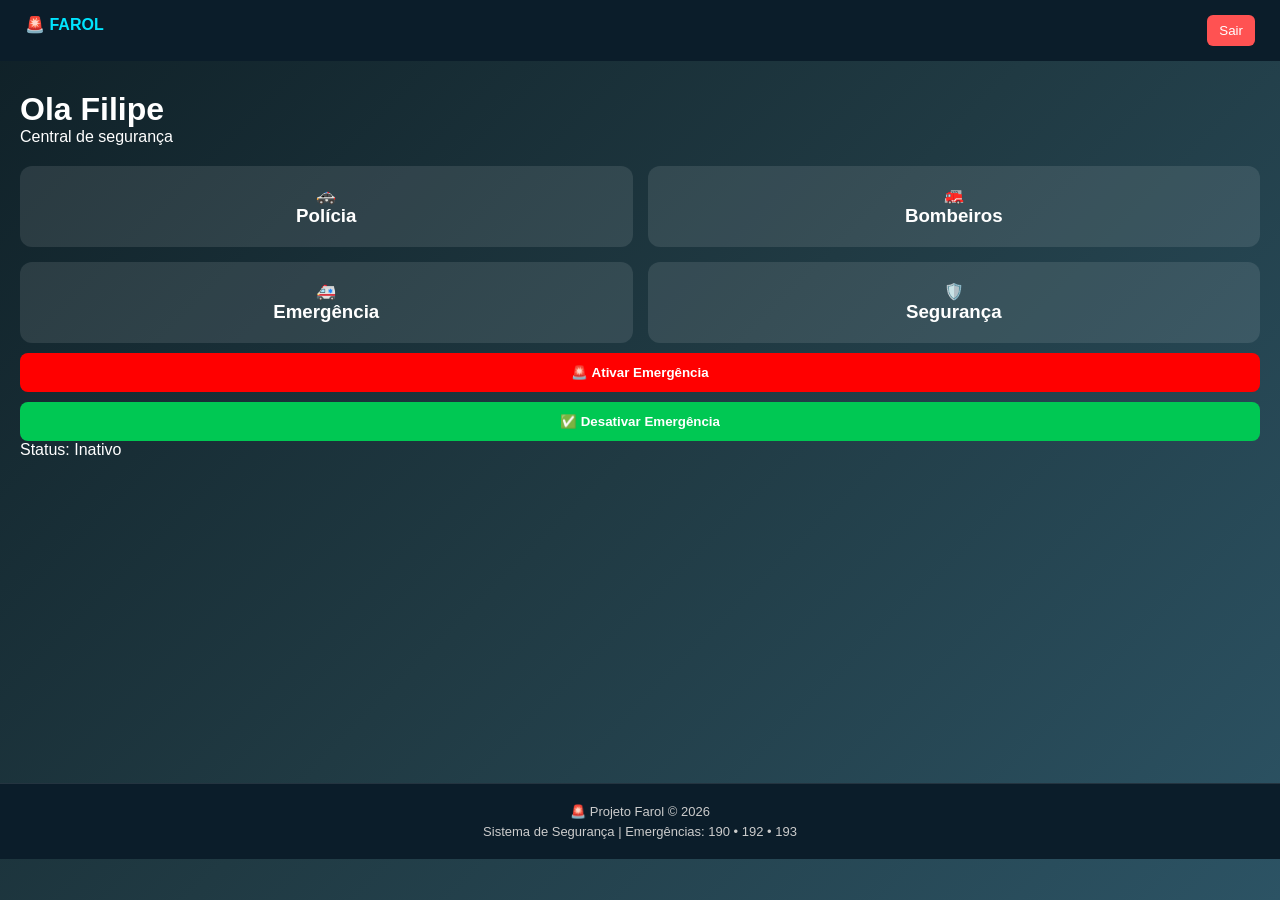
<file: index.html>
<!DOCTYPE html>
<html lang="pt-br">

<head>
    <meta charset="UTF-8">
    <meta name="viewport" content="width=device-width, initial-scale=1.0">
    <link rel="stylesheet" href="/css/index.css">
    <link rel="stylesheet" href="https://cdnjs.cloudflare.com/ajax/libs/font-awesome/6.5.0/css/all.min.css">
    <title>Pojeto Farol</title>
</head>


<header>
  <div class="logo">🚨 FAROL</div>
  <button class="sair" onclick="sair()">Sair</button>
</header>

<div class="container">

  <!-- SAUDAÇÃO -->
  <h2 id="saudacao"></h2>
  <h1>Ola Filipe</h1>
  <p>Central de segurança</p>

  <!-- CARDS DE SEGURANÇA -->
  <div class="cards">
    <div class="card" onclick="ligar('190')">
      🚓<h3>Polícia</h3>
    </div>

    <div class="card" onclick="ligar('193')">
      🚒<h3>Bombeiros</h3>
    </div>

    <div class="card" onclick="ligar('192')">
      🚑<h3>Emergência</h3>
    </div>

    <div class="card" onclick="seguranca()">
      🛡️<h3>Segurança</h3>
    </div>
  </div>

  <!-- BOTÕES SOS -->
  <div class="acoes">
    <button class="sos" onclick="ativarSOS()">🚨 Ativar Emergência</button>
    <button class="desativar" onclick="desativarSOS()">✅ Desativar Emergência</button>

    <div id="acoes">Status: Inativo</div>

<script>
function ativarSOS() {
  document.getElementById("acoes").innerText = "Status: Ativo";
}

function desativarSOS() {
  document.getElementById("acoes").innerText = "Status: Inativo";
}
</script>
    
  </div>

  <!-- MAPA -->
  <div class="mapa">
     <iframe id="mapaFrame"
      width="100%" height="250"
      style="border:0"
      src="https://maps.google.com/maps?q=-8.0476,-34.8770&z=15&output=embed"> 
    </iframe>
  </div>

</div>

<script>
// LOGIN
const nome = localStorage.getItem("usuarioNome");

if (!nome) {
  window.location.href = "index.html";
}

document.getElementById("saudacao").innerText =
  `Olá, ${nome} 👋`;

// LIGAÇÕES
function ligar(numero) {
  alert("Ligando para " + numero + "...");
}

// SEGURANÇA
function seguranca() {
  alert("Acessando central de segurança...");
}

// SOS
let ativo = false;

function ativarSOS() {
  ativo = true;
  document.getElementById("status").innerText =
    "🚨 Emergência ATIVA!";
  pegarLocalizacao();
}

function desativarSOS() {
  ativo = false;
  document.getElementById("status").innerText =
    "✅ Emergência desativada";
}

// LOGOUT
function sair() {
  localStorage.removeItem("usuarioNome");
  window.location.href = "index.html";
}

// MAPA COM LOCALIZAÇÃO REAL
function pegarLocalizacao() {
  if (navigator.geolocation) {
    navigator.geolocation.getCurrentPosition((pos) => {
      const lat = pos.coords.latitude;
      const lon = pos.coords.longitude;

      document.getElementById("mapaFrame").src =
       
    });
  }
}
</script>
<footer>
  <p>🚨 Projeto Farol © 2026</p>
  <p>Sistema de Segurança | Emergências: 190 • 192 • 193</p>
</footer>
</file>
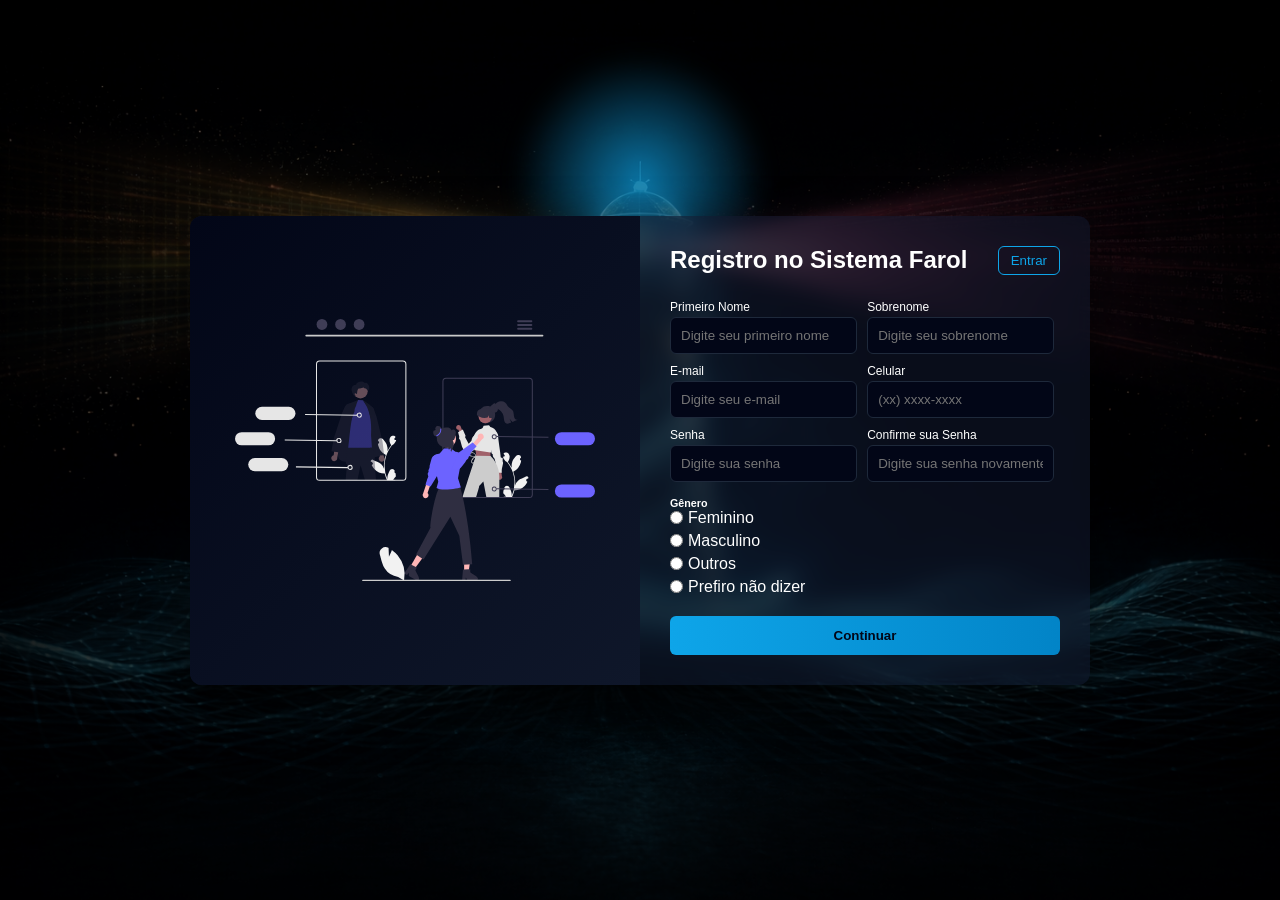
<file: formulario.html>
<!DOCTYPE html>
<html lang="pt-br">

<head>
    <meta charset="UTF-8">
    <meta name="viewport" content="width=device-width, initial-scale=1.0">
    <link rel="stylesheet" href="/css/form.css">
    <link rel="stylesheet" href="/css/style.css">
    <link rel="stylesheet" href="https://cdnjs.cloudflare.com/ajax/libs/font-awesome/6.5.0/css/all.min.css">
    <title>Pojeto Farol</title>
</head>

<body>
    <div class="container">
    <div class="form-image">
        <img src="img/undraw_shopping_re_3wst.svg" alt="">
    </div>

    <div class="form">
        <form action="#">

            <div class="form-header">
                <div class="title">
                    <h1>Registro no Sistema Farol</h1>
                </div>

                <div class="login-button">
                    <button type="button">Entrar</button>
                </div>
            </div>

            <div class="input-group">

                <div class="input-box">
                    <label for="firstname">Primeiro Nome</label>
                    <input id="firstname" type="text" name="firstname" placeholder="Digite seu primeiro nome" required>
                </div>

                <div class="input-box">
                    <label for="lastname">Sobrenome</label>
                    <input id="lastname" type="text" name="lastname" placeholder="Digite seu sobrenome" required>
                </div>

                <div class="input-box">
                    <label for="email">E-mail</label>
                    <input id="email" type="email" name="email" placeholder="Digite seu e-mail" required>
                </div>

                <div class="input-box">
                    <label for="number">Celular</label>
                    <input id="number" type="tel" name="number" placeholder="(xx) xxxx-xxxx" required>
                </div>

                <div class="input-box">
                    <label for="password">Senha</label>
                    <input id="password" type="password" name="password" placeholder="Digite sua senha" required>
                </div>

                <div class="input-box">
                    <label for="confirmPassword">Confirme sua Senha</label>
                    <input id="confirmPassword" type="password" name="confirmPassword" placeholder="Digite sua senha novamente" required>
                </div>

            </div>

            <div class="gender-inputs">
                <div class="gender-title">
                    <h6>Gênero</h6>
                </div>

                <div class="gender-group">
                    <div class="gender-input">
                        <input id="female" type="radio" name="gender">
                        <label for="female">Feminino</label>
                    </div>

                    <div class="gender-input">
                        <input id="male" type="radio" name="gender">
                        <label for="male">Masculino</label>
                    </div>

                    <div class="gender-input">
                        <input id="others" type="radio" name="gender">
                        <label for="others">Outros</label>
                    </div>

                    <div class="gender-input">
                        <input id="none" type="radio" name="gender">
                        <label for="none">Prefiro não dizer</label>
                    </div>
                </div>
            </div>

            <div class="continue-button">
                <button type="submit">Continuar</button>
            </div>

        </form>
    </div>
</div>

 </body>

</html>
</file>
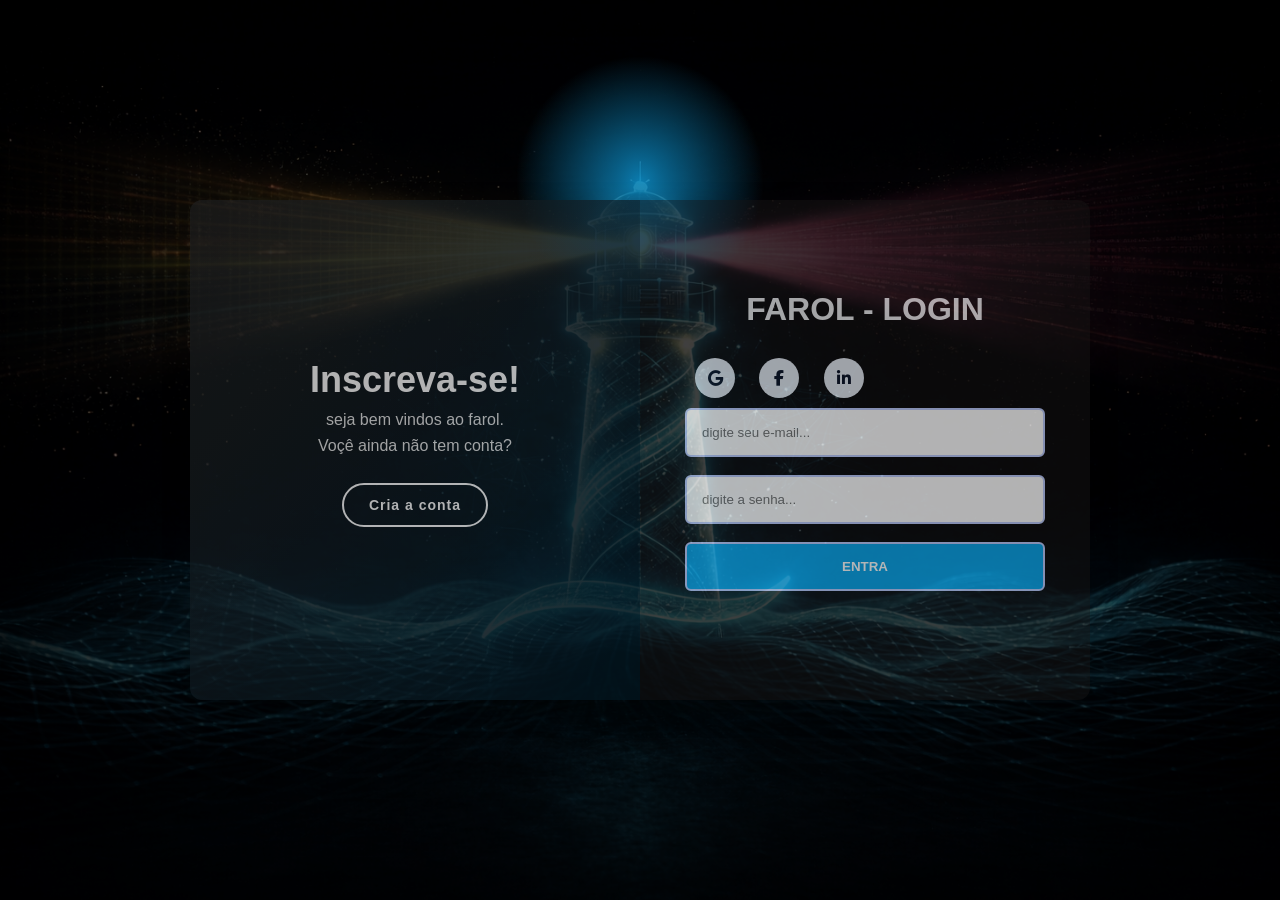
<file: login.html>
<!DOCTYPE html>
<html lang="pt-br">

<head>
    <meta charset="UTF-8">
    <meta name="viewport" content="width=device-width, initial-scale=1.0">
    <link rel="stylesheet" href="/css/style.css">
    <link rel="stylesheet" href="https://cdnjs.cloudflare.com/ajax/libs/font-awesome/6.5.0/css/all.min.css">
    <title>Pojeto Farol</title>
</head>

<body>
    <div class="content">
        <div class="description">
            <h1>Inscreva-se!</h1>
            <p>seja bem vindos ao farol.</p>
            <p>Voçê ainda não tem conta?</p>
            <a href="formulario.html"> <input type="button" value="Cria a conta"></a>
        </div>
        <div class="login">
            <form action="#" method="get">
                <h1>Farol - Login</h1>
                <!-- <script src="js/login.js"></script> -->
                <div class="rede-social">
                    <li><a href="#"><i class="fab fa-google"></i></a></li>
                    <li><a href="#"><i class="fab fa-facebook-f"></i></a></li>
                    <li><a href="#"><i class="fab fa-linkedin-in"></i></a></li>
                </div>
                <input type="text" name="nome" placeholder="digite seu e-mail...">
                <input type="password" name="senha" placeholder="digite a senha...">
              <input type="button" value="Entra">
            </form>
        </div>

    </div>
</body>

</html>
</file>
<file: css/index.css>
* {
  margin: 0;
  padding: 0;
  box-sizing: border-box;
  font-family: Arial;
}

body {
  background: linear-gradient(135deg, #0f2027, #203a43, #2c5364);
  color: white;
   margin: 0;
  height: 100vh;
 
}

/* HEADER */
header {
  display: flex;
  justify-content: space-between;
  padding: 15px 25px;
  background: #0b1d2a;
}

.logo {
  color: #00e5ff;
  font-weight: bold;
}

.sair {
  background: #ff5252;
  color: white;
  padding: 8px 12px;
  border: none;
  border-radius: 6px;
  cursor: pointer;
}

/* CONTEÚDO */
.container {
  padding: 20px;
}

h2 {
  margin-bottom: 10px;
}

/* CARDS */
.cards {
  display: grid;
  grid-template-columns: repeat(2, 1fr);
  gap: 15px;
  margin-top: 20px;
}

.card {
  background: rgba(255,255,255,0.1);
  padding: 20px;
  border-radius: 12px;
  text-align: center;
  cursor: pointer;
  transition: 0.3s;
}

.card:hover {
  transform: scale(1.05);
}

/* BOTÕES */
.acoes button {
  width: 100%;
  padding: 12px;
  margin-top: 10px;
  border: none;
  border-radius: 8px;
  font-weight: bold;
  cursor: pointer;
}

.sos {
  background: red;
  color: white;
}

.desativar {
  background: #00c853;
  color: white;
}

/* STATUS */
.status {
  margin-top: 10px;
}

/* MAPA */
.mapa {
  margin-top: 20px;
  border-radius: 10px;
  overflow: hidden;
}

footer {
  background: #0b1d2a;
  text-align: center;
  padding: 15px;
  font-size: 13px;
  margin-top: 30px;
  border-top: 1px solid rgba(255,255,255,0.1);
}

footer p {
  margin: 5px 0;
  color: #ccc;
}
</file>
<file: css/form.css>
* {
  margin: 0;
  padding: 0;
  box-sizing: border-box;
  font-family: Arial, Helvetica, sans-serif;
}

/* 🔐 FUNDO */
body {
  min-height: 100vh;
  background: url("../img/farol1.png") no-repeat center;
  background-size: cover;

  display: flex;
  justify-content: center;
  align-items: center;
  position: relative;
}

/* overlay escuro */
body::before {
  content: "";
  position: absolute;
  width: 100%;
  height: 100%;
  background: rgba(0, 0, 0, 0.75);
  z-index: 0;
}

/* 💡 efeito farol */
body::after {
  content: "";
  position: absolute;
  top: 25%;
  left: 50%;
  width: 300px;
  height: 300px;
  transform: translate(-50%, -50%);
  border-radius: 50%;
  background: radial-gradient(circle, rgba(14,165,233,0.7), transparent 70%);
  filter: blur(12px);
  animation: pulse 2.5s infinite;
  z-index: 0;
}

@keyframes pulse {
  0% { transform: translate(-50%, -50%) scale(0.8); opacity: 0.6; }
  50% { transform: translate(-50%, -50%) scale(1.4); opacity: 1; }
  100% { transform: translate(-50%, -50%) scale(0.8); opacity: 0.6; }
}

/* 📦 CONTAINER PRINCIPAL (AGORA FUNCIONA) */
.container {
  position: relative;
  z-index: 1;

  width: 900px;
  max-width: 95%;
  display: flex;
  border-radius: 12px;
  overflow: hidden;

  background: rgba(15, 23, 42, 0.6);
  backdrop-filter: blur(10px);
  box-shadow: 0 20px 50px rgba(0,0,0,0.7);
}

/* 🛰️ IMAGEM */
.form-image {
  width: 50%;
  display: flex;
  justify-content: center;
  align-items: center;
  background: linear-gradient(135deg, #020617, #0f172a);
}

.form-image img {
  max-width: 80%;
}

/* 🧠 FORM */
.form {
  width: 50%;
  padding: 30px;
  color: white;
}

/* HEADER */
.form-header {
  display: flex;
  justify-content: space-between;
  align-items: center;
  margin-bottom: 25px;
}

.form-header h1 {
  font-size: 24px;
}

/* botão entrar */
.login-button button {
  background: transparent;
  border: 1px solid #0ea5e9;
  color: #0ea5e9;
  padding: 6px 12px;
  border-radius: 6px;
  cursor: pointer;
}

.login-button button:hover {
  background: #0ea5e9;
  color: #020617;
}

/* INPUTS */
.input-group {
  display: flex;
  flex-wrap: wrap;
  gap: 10px;
}

.input-box {
  width: 48%;
  display: flex;
  flex-direction: column;
}

.input-box label {
  font-size: 12px;
  margin-bottom: 3px;
}

.input-box input {
  padding: 10px;
  border-radius: 6px;
  border: 1px solid #1e293b;
  background: #020617;
  color: white;
}

.input-box input:focus {
  border-color: #0ea5e9;
  box-shadow: 0 0 5px #0ea5e970;
  outline: none;
}

/* GÊNERO */
.gender-inputs {
  margin-top: 15px;
}

.gender-group {
  display: flex;
  flex-direction: column;
  gap: 5px;
}

.gender-input {
  display: flex;
  gap: 5px;
  align-items: center;
}

/* BOTÃO FINAL */
.continue-button button {
  width: 100%;
  margin-top: 20px;
  padding: 12px;
  border: none;
  background: linear-gradient(90deg, #0ea5e9, #0284c7);
  color: #020617;
  font-weight: bold;
  border-radius: 6px;
  cursor: pointer;
}

.continue-button button:hover {
  box-shadow: 0 0 10px #0ea5e980;
}

/* 📱 RESPONSIVO */
@media (max-width: 768px) {
  .container {
    flex-direction: column;
  }

  .form-image {
    display: none;
  }

  .form {
    width: 100%;
  }

  .input-box {
    width: 100%;
  }
}
</file>
<file: css/style.css>
* {
  margin: 0;
  padding: 0;
  box-sizing: border-box;
  font-family: Arial, Helvetica, sans-serif;
}
html,
body {
  height: 100%;
}
.content {
  position: relative;
  z-index: 1;
}
body {
  margin: 0;
  height: 100vh;
  background: url("../img/farol1.png") no-repeat center bottom;
  background-size: cover; /* mostra tudo */
  background-position: center;
  display: flex;
  justify-content: center;
  align-items: center;
  position: relative;
}
body::before {
  content: "";
  position: absolute;
  width: 100%;
  height: 100%;
  background: rgba(0, 0, 0, 0.6);
  z-index: 0;
}

body::after {
  content: "";
  position: absolute;
  top: 20%; /* ajusta posição do farol */
  left: 50%;
  width: 250px;
  height: 250px;
  transform: translate(-50%, -50%);
  border-radius: 50%;
  background: radial-gradient(circle, rgba(14, 165, 233, 0.7), transparent 70%);
  animation: pulse 2.5s infinite ease-in-out;
  z-index: 0;
}
@keyframes pulse {
  0% {
    transform: translate(-50%, -50%) scale(0.8);
    opacity: 0.1;
  }
  50% {
    transform: translate(-50%, -50%) scale(1.4);
    opacity: 1;
  }
  100% {
    transform: translate(-50%, -50%) scale(0.8);
    opacity: 0.1;
  }
}

/* Container principal */
.content {
  width: 900px;
  height: 500px;
  display: flex;
  border-radius: 12px;
  overflow: hidden;
  box-shadow: 0 10px 30px rgba(0, 0, 0, 0.3);
  opacity: 0.7;
}

/* Lado esquerdo */

.description {
  width: 50%;
  background: linear-gradient(135deg, #1f1f1f, #021722);
  color: white;
  display: flex;
  flex-direction: column;
  justify-content: center;
  align-items: center;
  padding: 40px;
  text-align: center;
}

/* Título */
.description h1 {
  font-size: 36px;
  margin-bottom: 10px;
  font-weight: bold;
}

/* Textos */
.description p {
  font-size: 16px;
  margin-bottom: 8px;
  opacity: 0.9;
}

/* Botão */
.description input[type="button"] {
  margin-top: 20px;
  padding: 12px 25px;
  border: 2px solid white;
  background: transparent;
  color: white;
  border-radius: 25px;
  cursor: pointer;
  font-size: 14px;
  font-weight: bold;
  letter-spacing: 1px;
  transition: 0.3s;
}

/* Hover botão */
.description input[type="button"]:hover {
  background: white;
  color: #0284c7;
  transform: scale(1.05);
}

/* Lado direito */
.login {
  width: 50%;
  background: rgba(24, 21, 21, 0.664);
  display: flex;
  justify-content: center;
  align-items: center;
}

.login form {
  width: 80%;
  display: flex;
  flex-direction: column;
}

.login h1 {
  margin-bottom: 20px;
  text-align: center;
  color: #eaebec;
  text-transform: uppercase;
}

.rede-social ul,
li,
a {
  display: inline-block;
  justify-content: center;
  gap: 12px;
  list-style: none;
  padding: 0;
  margin-bottom: 15px;
}

.rede-social li {
  margin: 0;
}

.rede-social a {
  display: flex;
  justify-content: center;
  align-items: center;
  width: 40px;
  height: 40px;
  border-radius: 50%;
  background: #e2e8f0;
  color: #0f172a;
  font-size: 16px;
  text-decoration: none;
  transition: 0.3s;
  margin: 10px;
}

.rede-social a:hover {
  color: #fff;
  background-color: #0ea5e9;
}
/* Inputs */
.login input {
  margin-bottom: 18px;
  padding: 15px;
  border: 2px solid #bdccfd;
  border-radius: 6px;
  outline: none;
  transition: 0.3s;
}

.login input:focus {
  border-color: #0ea5e9;
}

/* Botão */
.login input[type="button"] {
  background: #0ea5e9;
  color: white;
  border: 1;
  cursor: pointer;
  font-weight: bold;
  text-transform: uppercase;
}

.login input[type="button"]:hover {
  background: #0284c7;
}
/* ============================= */
/* 📱 RESPONSIVO CELULAR */
/* ============================= */
@media (max-width: 768px) {
  .content {
    flex-direction: column;
    width: 95%;
    height: auto;
  }

  .description {
    width: 100%;
    padding: 30px;
  }

  .login {
    width: 100%;
    padding: 30px 0;
  }
  .login form {
    width: 90%;
  }
  body {
    background-position: center top;
  }
}

/* ============================= */
/* 📲 TABLET */
/* ============================= */
@media (max-width: 1024px) {
  .content {
    width: 90%;
    height: auto;
  }

  .description,
  .login {
    padding: 30px;
  }
}
/* ============================= */
/* 💻 TELAS GRANDES */
/* ============================= */
@media (min-width: 1400px) {
  .content {
    width: 1000px;
    height: 550px;
  }
}
</file>
